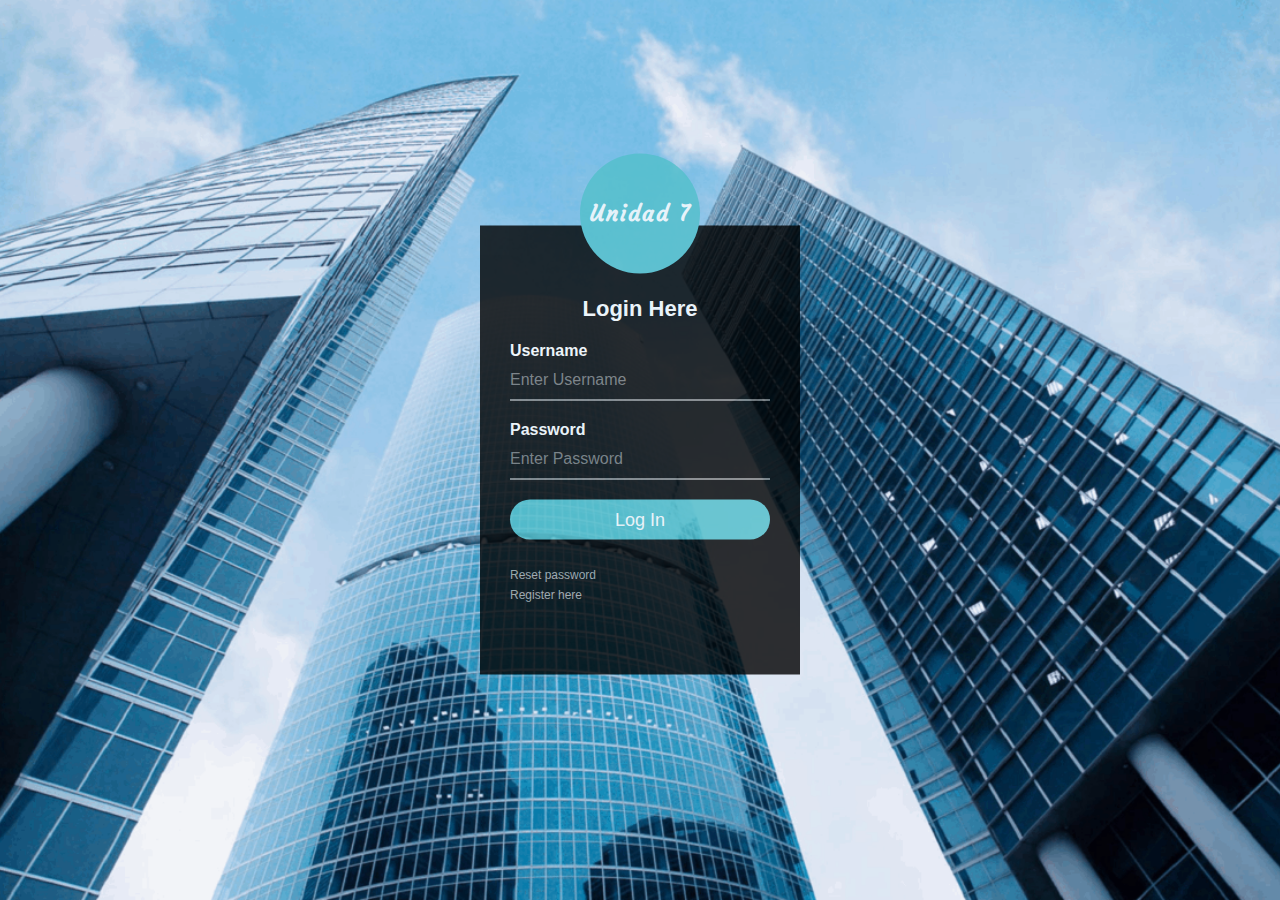
<file: index.html>
<!DOCTYPE html>
<html lang="es">
<head>
    <meta charset="UTF-8">
    <meta name="viewport" content="width=device-width, initial-scale=1.0">
    <title>Login</title>
    <link rel="stylesheet"  href="./styles/login.css " />
    <link href="https://fonts.googleapis.com/css2?family=Courgette&display=swap" rel="stylesheet">
</head>
    <body>
        <div class="login-box">
            <div class="content-login">
                <p class="text-login"><strong>Unidad 7</strong></p>
            </div>
            <h1>Login Here</h1>
            <form class="form" action="index.html" method="POST">
            <!-- USERNAME INPUT -->
            <label for="username">Username</label>
            <input  type="text" name="user" value="" id="input-user" placeholder="Enter Username">
            <!-- PASSWORD INPUT -->
            <label for="password">Password</label>
            <input type="password" name="password" id="input-password" placeholder="Enter Password">
            <button class="button" type="button" name="button" onclick="login()">Log In</button>
            <a href="#">Reset password</a><br>
            <a href="#">Register here</a><br>
            </form>
        </div>
    </body> 
</html>
</file>
<file: styles/login.css>
* {
    margin: 0;
    padding: 0;
}

body {
    background: url(../assets/image-login.jpg) no-repeat center top;
    background-size: cover;
    font-family: sans-serif;
    height: 100vh;
  }
  
  .login-box {
    width: 320px;
    height: auto;
    background-color: #000;
    color: #fff;
    top: 50%;
    left: 50%;
    position: absolute;
    transform: translate(-50%, -50%);
    box-sizing: border-box;
    padding: 70px 30px;
    opacity: 0.8;
  }
  
  .login-box .avatar {
    width: 100px;
    height: 100px;
    border-radius: 50%;
    position: absolute;
    top: -50px;
    left: calc(50% - 50px);
  }
  
  .login-box h1 {
    margin: 0;
    padding: 0 0 20px;
    text-align: center;
    font-size: 22px;
  }
  
  .login-box label {
    margin: 0;
    padding: 0;
    font-weight: bold;
    display: block;
  }
  
  .login-box input {
    width: 100%;
    margin-bottom: 20px;
  }
  
  .login-box input[type="text"], .login-box input[type="password"] {
    border: none;
    border-bottom: 1px solid #fff;
    background: transparent;
    outline: none;
    height: 40px;
    color: #fff;
    font-size: 16px;
  }
  
  /* .login-box input[type="submit"] {
    border: none;
    outline: none;
    height: 40px;
    background:  #52c0cb;
    color: #fff;
    font-size: 18px;
    border-radius: 20px;
  }
   */
.button{
  border: none;
  outline: none;
  height: 40px;
  background:  #52c0cb;
  color: #fff;
  font-size: 18px;
  border-radius: 20px;
  width: 100%;
  margin-bottom: 25px;
}

.button:hover{
  cursor: pointer;
  background: #07dff5;;
  color: #000;
}

  /* .login-box input[type="submit"]:hover {
    cursor: pointer;
    background: #07dff5;;
    color: #000;
  } */
  
  .form +.content-envio{
    background:  #52c0cb;
    display: flex;
    align-items: center;
    justify-content: center;
    padding: 10px;
    border-radius: 18px;
  }


  .login-box a {
    text-decoration: none;
    font-size: 12px;
    line-height: 20px;
    color: darkgrey;
  }
  
  .login-box a:hover {
    color: #fff;
  }

.content-login{
  display: flex;
  align-items: center;
  justify-content: center;
  width: 100%;
}

  .content-login .text-login{
    text-align: center;
    width: 120px;
    height: 120px;
    background-color: #52c0cb;
    border-radius: 50%;
    display: flex;
    align-items: center;
    justify-content: center;
    margin-bottom: 15px;
    margin-top: -150px;
    font-size: 22px;
  }

  .content-login .text-login strong{
    font-family: 'Courgette', cursive;
    letter-spacing: 2px;
  }

  @media screen and (max-width:1024px){

  }

  @media screen and (max-width:767px){
    
  }

  @media screen and (max-width:467px){
    
  }

  @media screen and (max-width:319px){
    .login-box {
      height: auto;
      padding: 40px 30px;
      margin-top: 45px;
    }

    .button{
      margin-bottom: 10px;
    }
    
  }
</file>
